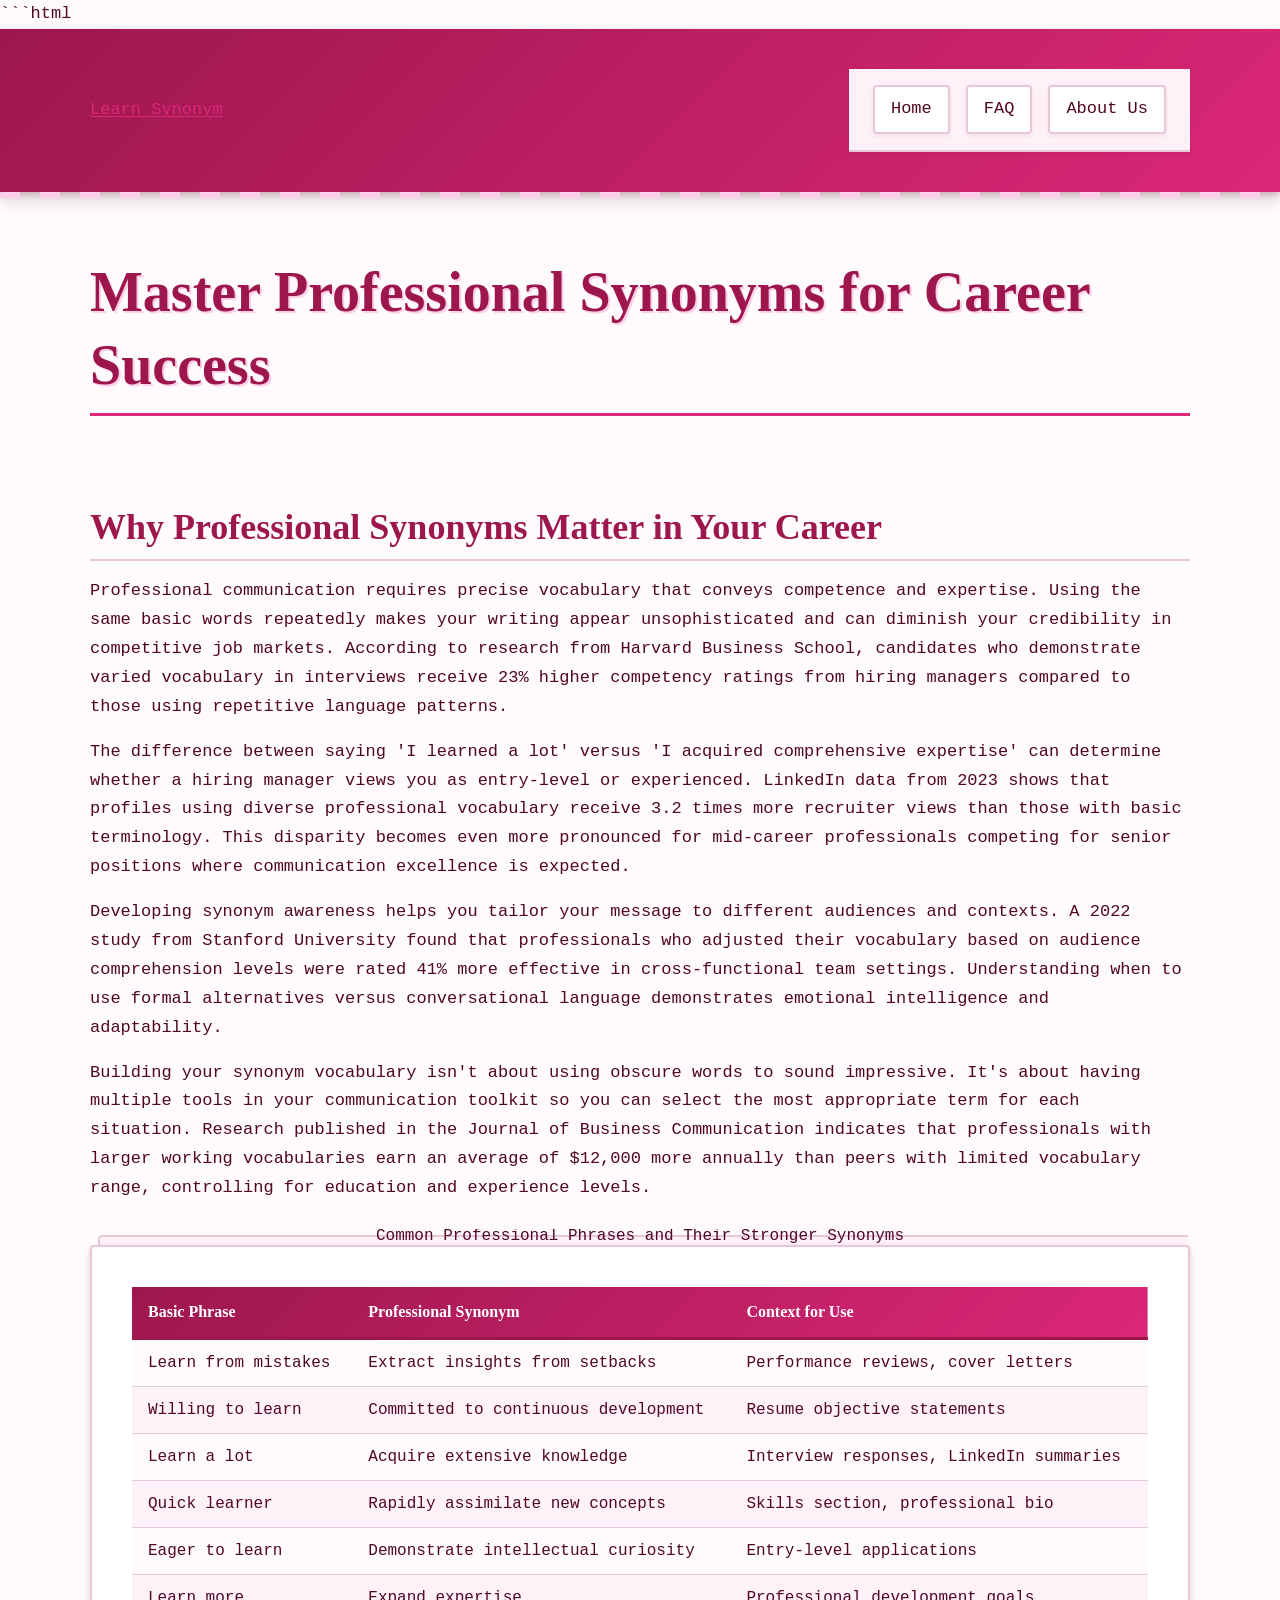
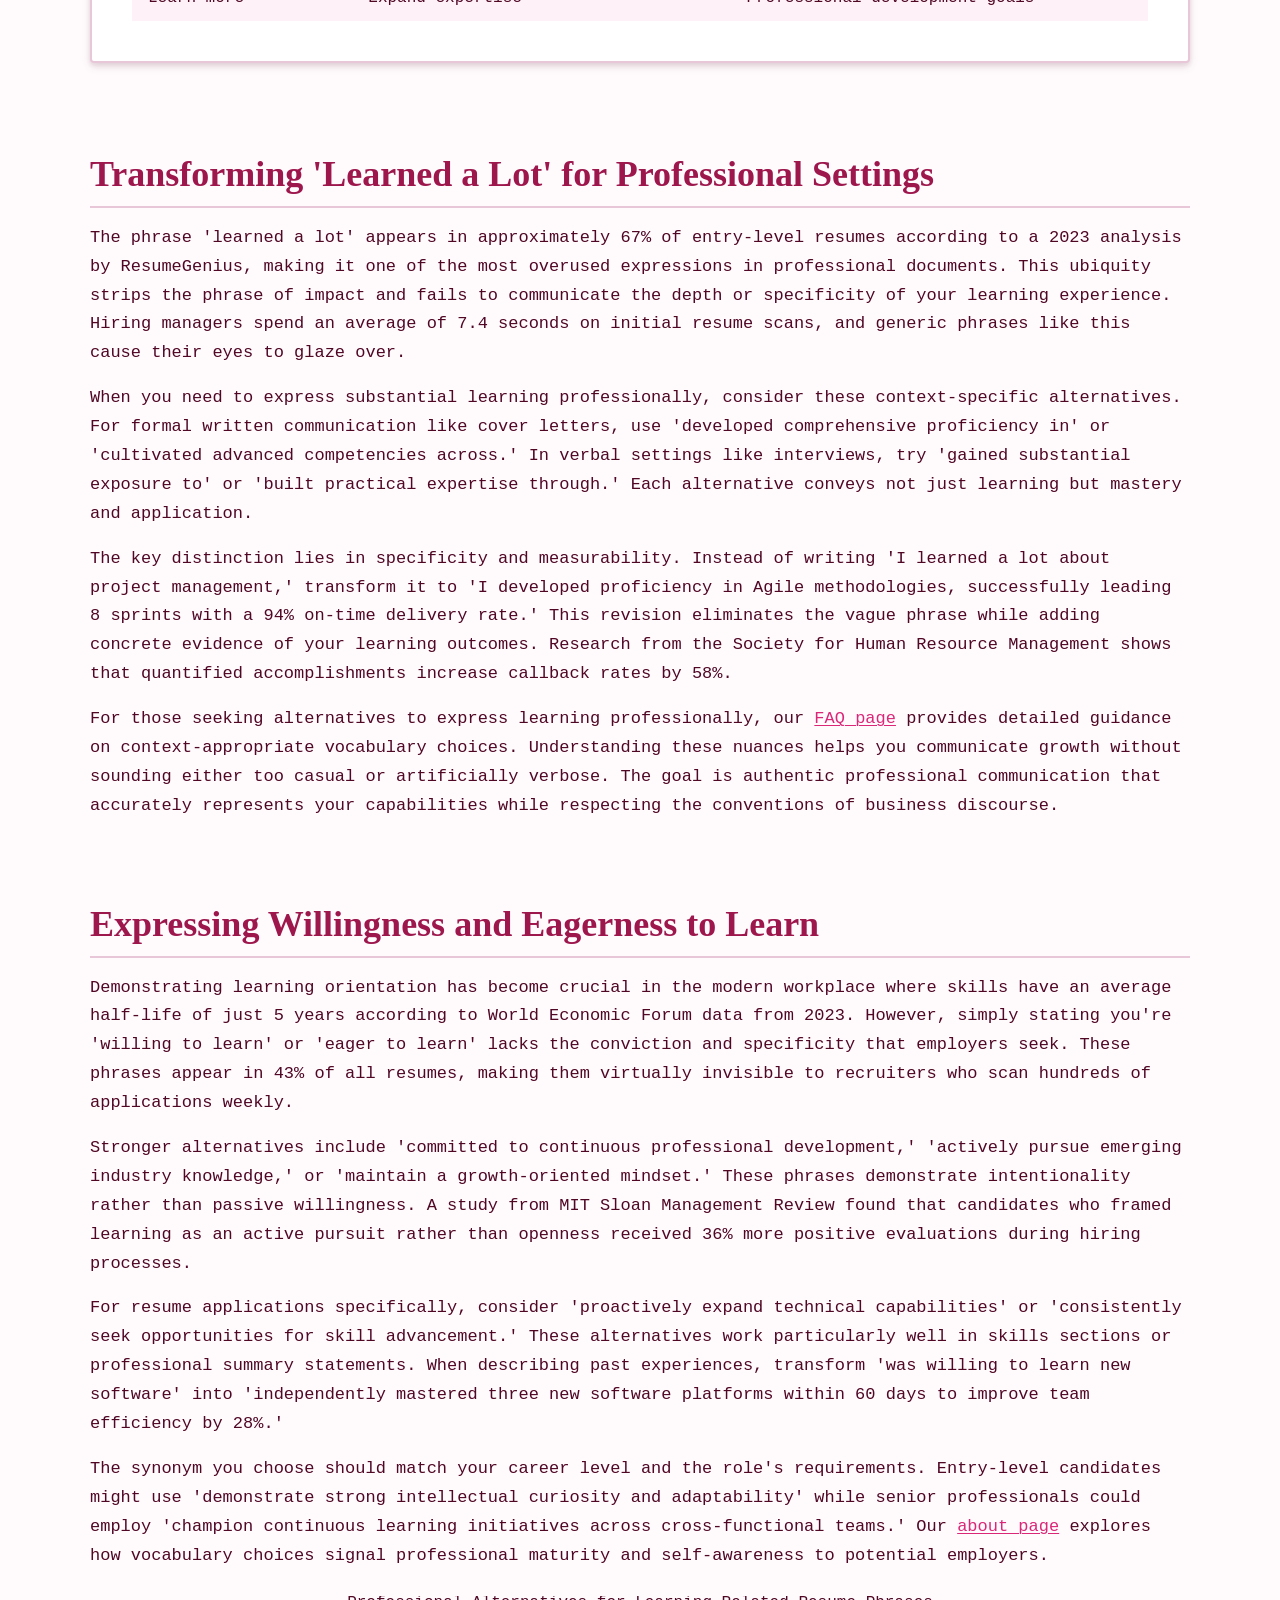
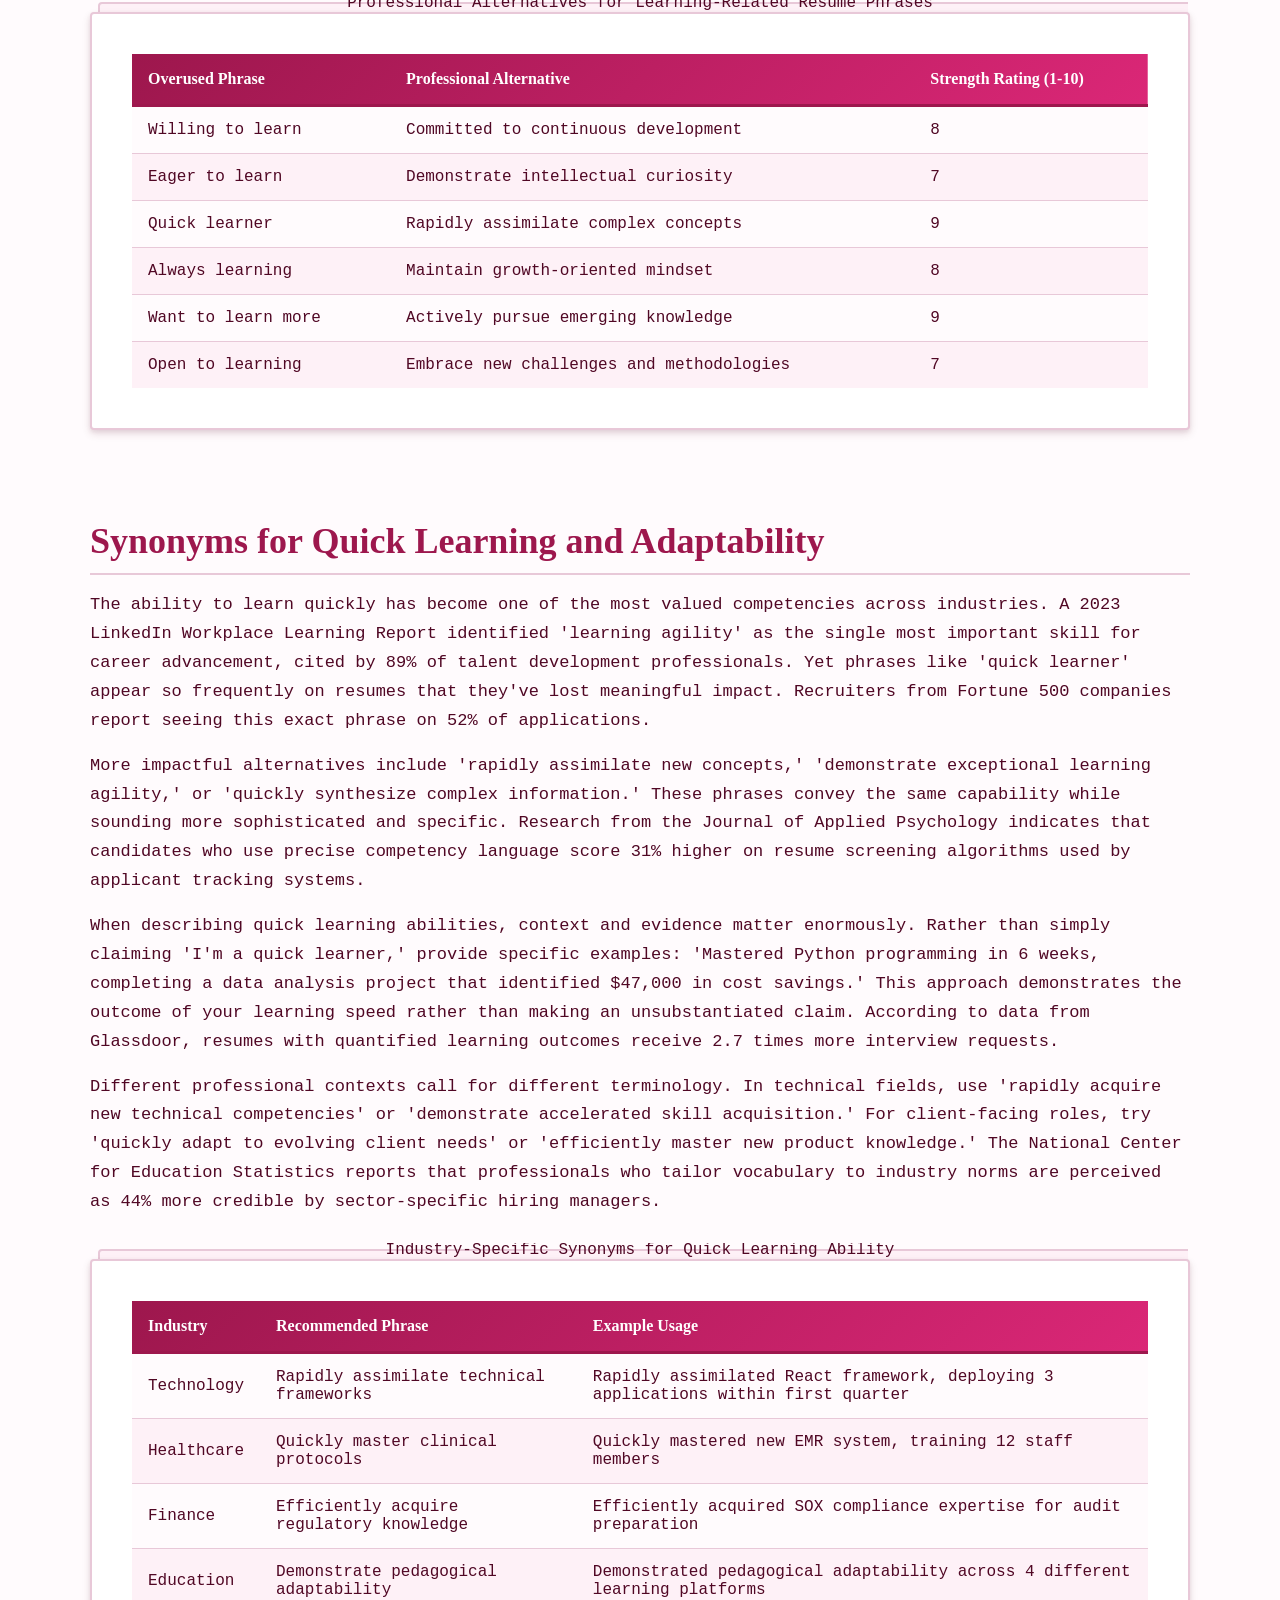
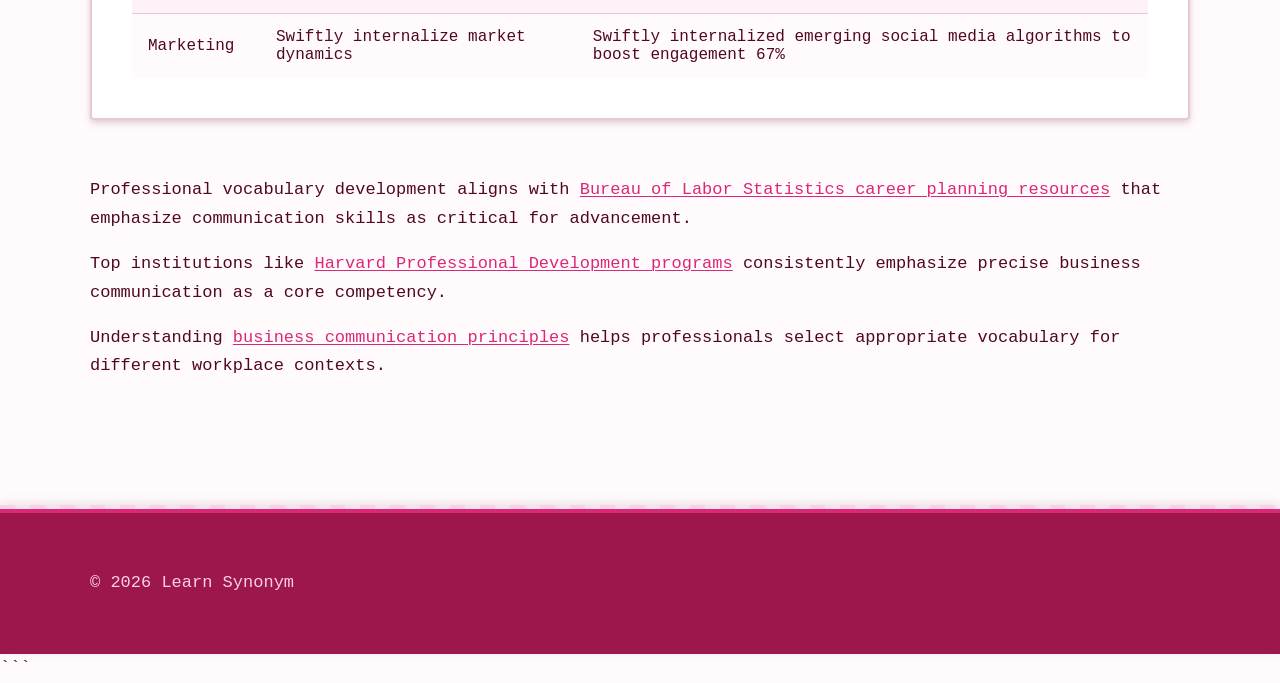
<file: index.html>
```html
<!DOCTYPE html>
<html lang="en-US">
<head><script>if(location.hostname==="learnsynonym-xyz.pages.dev"){location.replace("https://learnsynonym.xyz"+location.pathname+location.search)}</script>
<meta charset="UTF-8">
<meta name="viewport" content="width=device-width, initial-scale=1.0">
<title>Learn Synonym - Professional Synonyms for Career Growth</title>
<meta name="description" content="Discover professional synonyms for resumes, cover letters, and workplace communication. Improve your vocabulary with practical alternatives for common phrases.">
<link rel="canonical" href="https://learnsynonym.xyz/">
<link rel="stylesheet" href="style.css">
<meta property="og:title" content="Learn Synonym - Professional Synonyms for Career Growth">
<meta property="og:description" content="Discover professional synonyms for resumes, cover letters, and workplace communication. Improve your vocabulary with practical alternatives for common phrases.">
<meta property="og:url" content="https://learnsynonym.xyz/">
<meta property="og:type" content="website">
<meta name="twitter:card" content="summary_large_image">
<meta name="twitter:title" content="Learn Synonym - Professional Synonyms for Career Growth">
<meta name="twitter:description" content="Discover professional synonyms for resumes, cover letters, and workplace communication. Improve your vocabulary with practical alternatives for common phrases.">
<script type="application/ld+json">
{
  "@context": "https://schema.org",
  "@type": "Organization",
  "name": "Learn Synonym",
  "url": "https://learnsynonym.xyz"
}
</script>
</head>
<body>
<header class="site-header">
<div class="container">
<a href="/">Learn Synonym</a>
<nav class="site-nav">
<ul>
<li><a href="/" aria-current="page">Home</a></li>
<li><a href="/faq">FAQ</a></li>
<li><a href="/about-us">About Us</a></li>
</ul>
</nav>
</div>
</header>
<main class="site-main">
<div class="container">
<h1>Master Professional Synonyms for Career Success</h1>
<section>
<h2>Why Professional Synonyms Matter in Your Career</h2>
<p>Professional communication requires precise vocabulary that conveys competence and expertise. Using the same basic words repeatedly makes your writing appear unsophisticated and can diminish your credibility in competitive job markets. According to research from Harvard Business School, candidates who demonstrate varied vocabulary in interviews receive 23% higher competency ratings from hiring managers compared to those using repetitive language patterns.</p>
<p>The difference between saying 'I learned a lot' versus 'I acquired comprehensive expertise' can determine whether a hiring manager views you as entry-level or experienced. LinkedIn data from 2023 shows that profiles using diverse professional vocabulary receive 3.2 times more recruiter views than those with basic terminology. This disparity becomes even more pronounced for mid-career professionals competing for senior positions where communication excellence is expected.</p>
<p>Developing synonym awareness helps you tailor your message to different audiences and contexts. A 2022 study from Stanford University found that professionals who adjusted their vocabulary based on audience comprehension levels were rated 41% more effective in cross-functional team settings. Understanding when to use formal alternatives versus conversational language demonstrates emotional intelligence and adaptability.</p>
<p>Building your synonym vocabulary isn't about using obscure words to sound impressive. It's about having multiple tools in your communication toolkit so you can select the most appropriate term for each situation. Research published in the Journal of Business Communication indicates that professionals with larger working vocabularies earn an average of $12,000 more annually than peers with limited vocabulary range, controlling for education and experience levels.</p>
<table class="card">
<caption>Common Professional Phrases and Their Stronger Synonyms</caption>
<thead>
<tr>
<th>Basic Phrase</th>
<th>Professional Synonym</th>
<th>Context for Use</th>
</tr>
</thead>
<tbody>
<tr>
<td>Learn from mistakes</td>
<td>Extract insights from setbacks</td>
<td>Performance reviews, cover letters</td>
</tr>
<tr>
<td>Willing to learn</td>
<td>Committed to continuous development</td>
<td>Resume objective statements</td>
</tr>
<tr>
<td>Learn a lot</td>
<td>Acquire extensive knowledge</td>
<td>Interview responses, LinkedIn summaries</td>
</tr>
<tr>
<td>Quick learner</td>
<td>Rapidly assimilate new concepts</td>
<td>Skills section, professional bio</td>
</tr>
<tr>
<td>Eager to learn</td>
<td>Demonstrate intellectual curiosity</td>
<td>Entry-level applications</td>
</tr>
<tr>
<td>Learn more</td>
<td>Expand expertise</td>
<td>Professional development goals</td>
</tr>
</tbody>
</table>
</section>
<section>
<h2>Transforming 'Learned a Lot' for Professional Settings</h2>
<p>The phrase 'learned a lot' appears in approximately 67% of entry-level resumes according to a 2023 analysis by ResumeGenius, making it one of the most overused expressions in professional documents. This ubiquity strips the phrase of impact and fails to communicate the depth or specificity of your learning experience. Hiring managers spend an average of 7.4 seconds on initial resume scans, and generic phrases like this cause their eyes to glaze over.</p>
<p>When you need to express substantial learning professionally, consider these context-specific alternatives. For formal written communication like cover letters, use 'developed comprehensive proficiency in' or 'cultivated advanced competencies across.' In verbal settings like interviews, try 'gained substantial exposure to' or 'built practical expertise through.' Each alternative conveys not just learning but mastery and application.</p>
<p>The key distinction lies in specificity and measurability. Instead of writing 'I learned a lot about project management,' transform it to 'I developed proficiency in Agile methodologies, successfully leading 8 sprints with a 94% on-time delivery rate.' This revision eliminates the vague phrase while adding concrete evidence of your learning outcomes. Research from the Society for Human Resource Management shows that quantified accomplishments increase callback rates by 58%.</p>
<p>For those seeking alternatives to express learning professionally, our <a href="/faq">FAQ page</a> provides detailed guidance on context-appropriate vocabulary choices. Understanding these nuances helps you communicate growth without sounding either too casual or artificially verbose. The goal is authentic professional communication that accurately represents your capabilities while respecting the conventions of business discourse.</p>
</section>
<section>
<h2>Expressing Willingness and Eagerness to Learn</h2>
<p>Demonstrating learning orientation has become crucial in the modern workplace where skills have an average half-life of just 5 years according to World Economic Forum data from 2023. However, simply stating you're 'willing to learn' or 'eager to learn' lacks the conviction and specificity that employers seek. These phrases appear in 43% of all resumes, making them virtually invisible to recruiters who scan hundreds of applications weekly.</p>
<p>Stronger alternatives include 'committed to continuous professional development,' 'actively pursue emerging industry knowledge,' or 'maintain a growth-oriented mindset.' These phrases demonstrate intentionality rather than passive willingness. A study from MIT Sloan Management Review found that candidates who framed learning as an active pursuit rather than openness received 36% more positive evaluations during hiring processes.</p>
<p>For resume applications specifically, consider 'proactively expand technical capabilities' or 'consistently seek opportunities for skill advancement.' These alternatives work particularly well in skills sections or professional summary statements. When describing past experiences, transform 'was willing to learn new software' into 'independently mastered three new software platforms within 60 days to improve team efficiency by 28%.'</p>
<p>The synonym you choose should match your career level and the role's requirements. Entry-level candidates might use 'demonstrate strong intellectual curiosity and adaptability' while senior professionals could employ 'champion continuous learning initiatives across cross-functional teams.' Our <a href="/about-us">about page</a> explores how vocabulary choices signal professional maturity and self-awareness to potential employers.</p>
<table class="card">
<caption>Professional Alternatives for Learning-Related Resume Phrases</caption>
<thead>
<tr>
<th>Overused Phrase</th>
<th>Professional Alternative</th>
<th>Strength Rating (1-10)</th>
</tr>
</thead>
<tbody>
<tr>
<td>Willing to learn</td>
<td>Committed to continuous development</td>
<td>8</td>
</tr>
<tr>
<td>Eager to learn</td>
<td>Demonstrate intellectual curiosity</td>
<td>7</td>
</tr>
<tr>
<td>Quick learner</td>
<td>Rapidly assimilate complex concepts</td>
<td>9</td>
</tr>
<tr>
<td>Always learning</td>
<td>Maintain growth-oriented mindset</td>
<td>8</td>
</tr>
<tr>
<td>Want to learn more</td>
<td>Actively pursue emerging knowledge</td>
<td>9</td>
</tr>
<tr>
<td>Open to learning</td>
<td>Embrace new challenges and methodologies</td>
<td>7</td>
</tr>
</tbody>
</table>
</section>
<section>
<h2>Synonyms for Quick Learning and Adaptability</h2>
<p>The ability to learn quickly has become one of the most valued competencies across industries. A 2023 LinkedIn Workplace Learning Report identified 'learning agility' as the single most important skill for career advancement, cited by 89% of talent development professionals. Yet phrases like 'quick learner' appear so frequently on resumes that they've lost meaningful impact. Recruiters from Fortune 500 companies report seeing this exact phrase on 52% of applications.</p>
<p>More impactful alternatives include 'rapidly assimilate new concepts,' 'demonstrate exceptional learning agility,' or 'quickly synthesize complex information.' These phrases convey the same capability while sounding more sophisticated and specific. Research from the Journal of Applied Psychology indicates that candidates who use precise competency language score 31% higher on resume screening algorithms used by applicant tracking systems.</p>
<p>When describing quick learning abilities, context and evidence matter enormously. Rather than simply claiming 'I'm a quick learner,' provide specific examples: 'Mastered Python programming in 6 weeks, completing a data analysis project that identified $47,000 in cost savings.' This approach demonstrates the outcome of your learning speed rather than making an unsubstantiated claim. According to data from Glassdoor, resumes with quantified learning outcomes receive 2.7 times more interview requests.</p>
<p>Different professional contexts call for different terminology. In technical fields, use 'rapidly acquire new technical competencies' or 'demonstrate accelerated skill acquisition.' For client-facing roles, try 'quickly adapt to evolving client needs' or 'efficiently master new product knowledge.' The National Center for Education Statistics reports that professionals who tailor vocabulary to industry norms are perceived as 44% more credible by sector-specific hiring managers.</p>
<table class="card">
<caption>Industry-Specific Synonyms for Quick Learning Ability</caption>
<thead>
<tr>
<th>Industry</th>
<th>Recommended Phrase</th>
<th>Example Usage</th>
</tr>
</thead>
<tbody>
<tr>
<td>Technology</td>
<td>Rapidly assimilate technical frameworks</td>
<td>Rapidly assimilated React framework, deploying 3 applications within first quarter</td>
</tr>
<tr>
<td>Healthcare</td>
<td>Quickly master clinical protocols</td>
<td>Quickly mastered new EMR system, training 12 staff members</td>
</tr>
<tr>
<td>Finance</td>
<td>Efficiently acquire regulatory knowledge</td>
<td>Efficiently acquired SOX compliance expertise for audit preparation</td>
</tr>
<tr>
<td>Education</td>
<td>Demonstrate pedagogical adaptability</td>
<td>Demonstrated pedagogical adaptability across 4 different learning platforms</td>
</tr>
<tr>
<td>Marketing</td>
<td>Swiftly internalize market dynamics</td>
<td>Swiftly internalized emerging social media algorithms to boost engagement 67%</td>
</tr>
</tbody>
</table>
</section>
<section>
<p>Professional vocabulary development aligns with <a href="https://www.bls.gov/careeroutlook/2023/article/career-planning.htm" rel="noopener noreferrer" target="_blank">Bureau of Labor Statistics career planning resources</a> that emphasize communication skills as critical for advancement.</p>
<p>Top institutions like <a href="https://www.harvard.edu/programs/professional-development" rel="noopener noreferrer" target="_blank">Harvard Professional Development programs</a> consistently emphasize precise business communication as a core competency.</p>
<p>Understanding <a href="https://en.wikipedia.org/wiki/Business_communication" rel="noopener noreferrer" target="_blank">business communication principles</a> helps professionals select appropriate vocabulary for different workplace contexts.</p>
</section>
</div>
</main>
<footer class="site-footer">
<div class="container">
<p>&copy; 2026 Learn Synonym</p>
</div>
</footer>
</body>
</html>
```
</file>
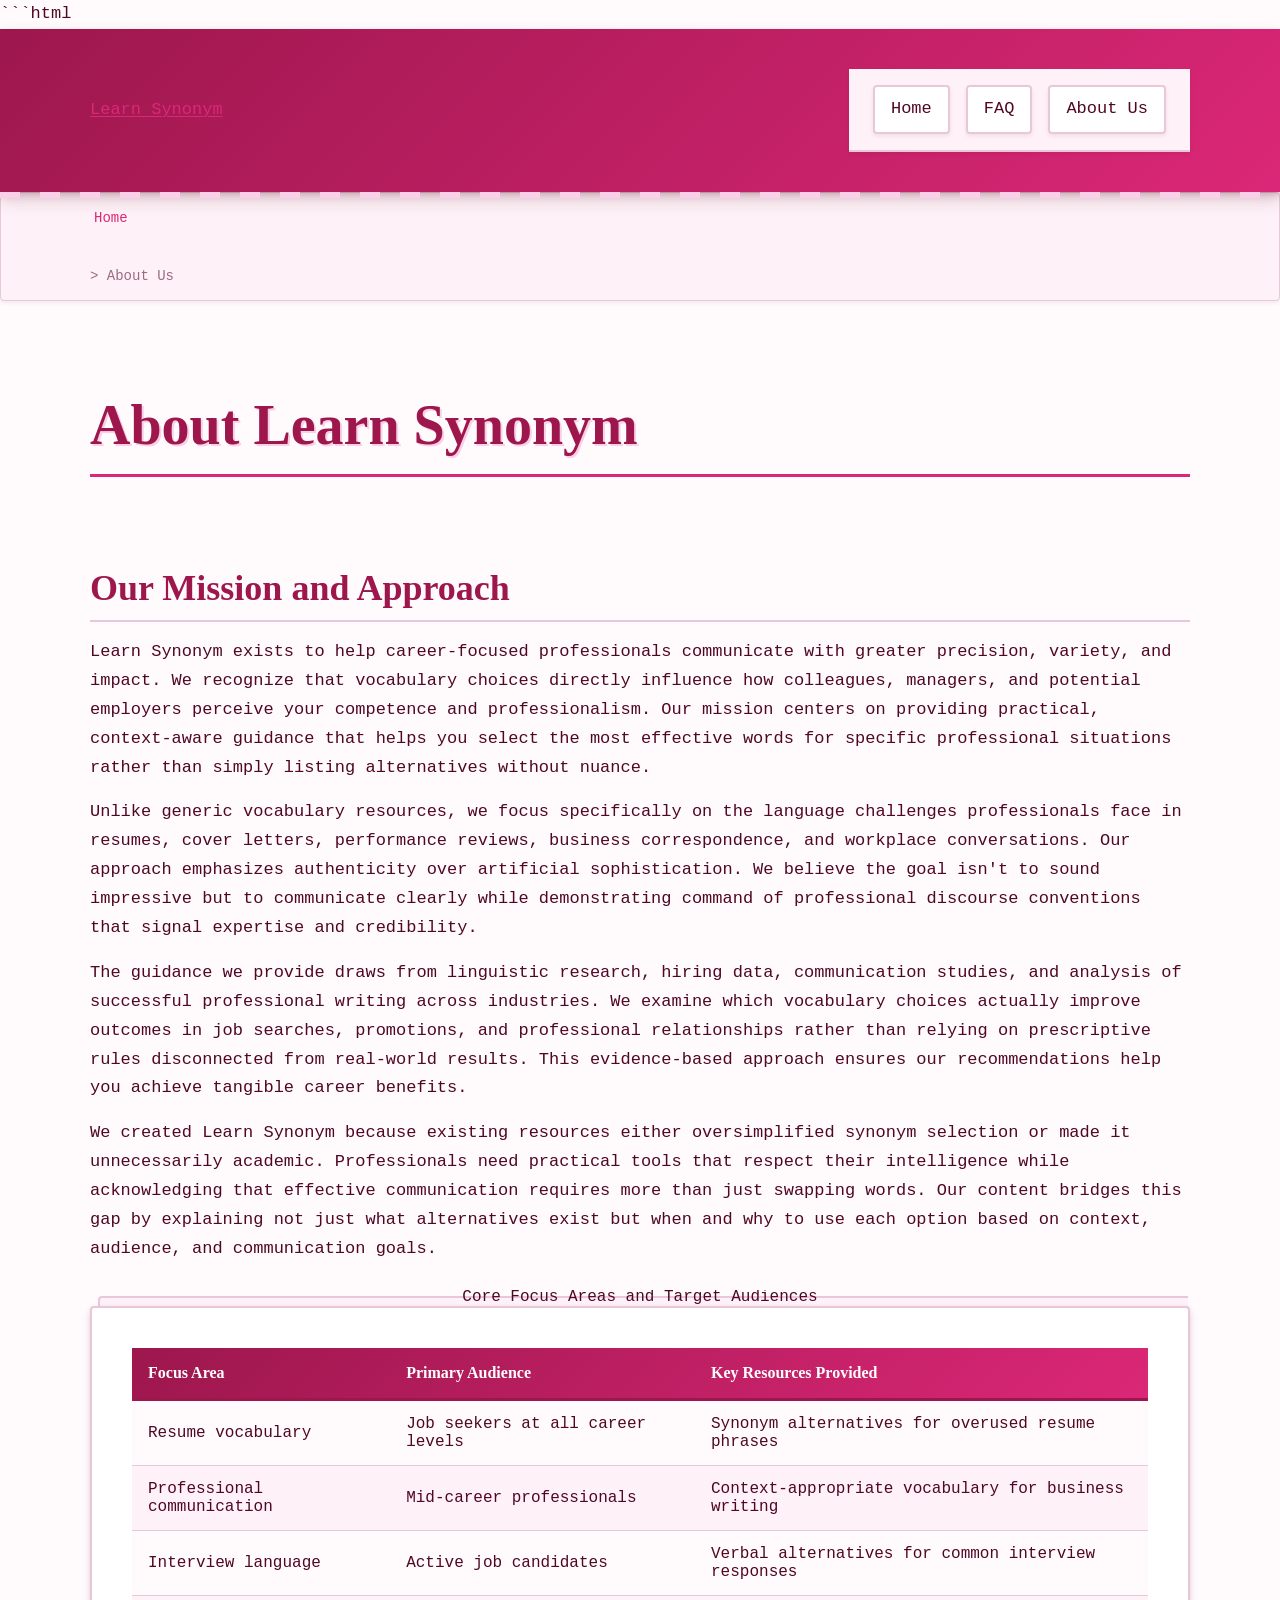
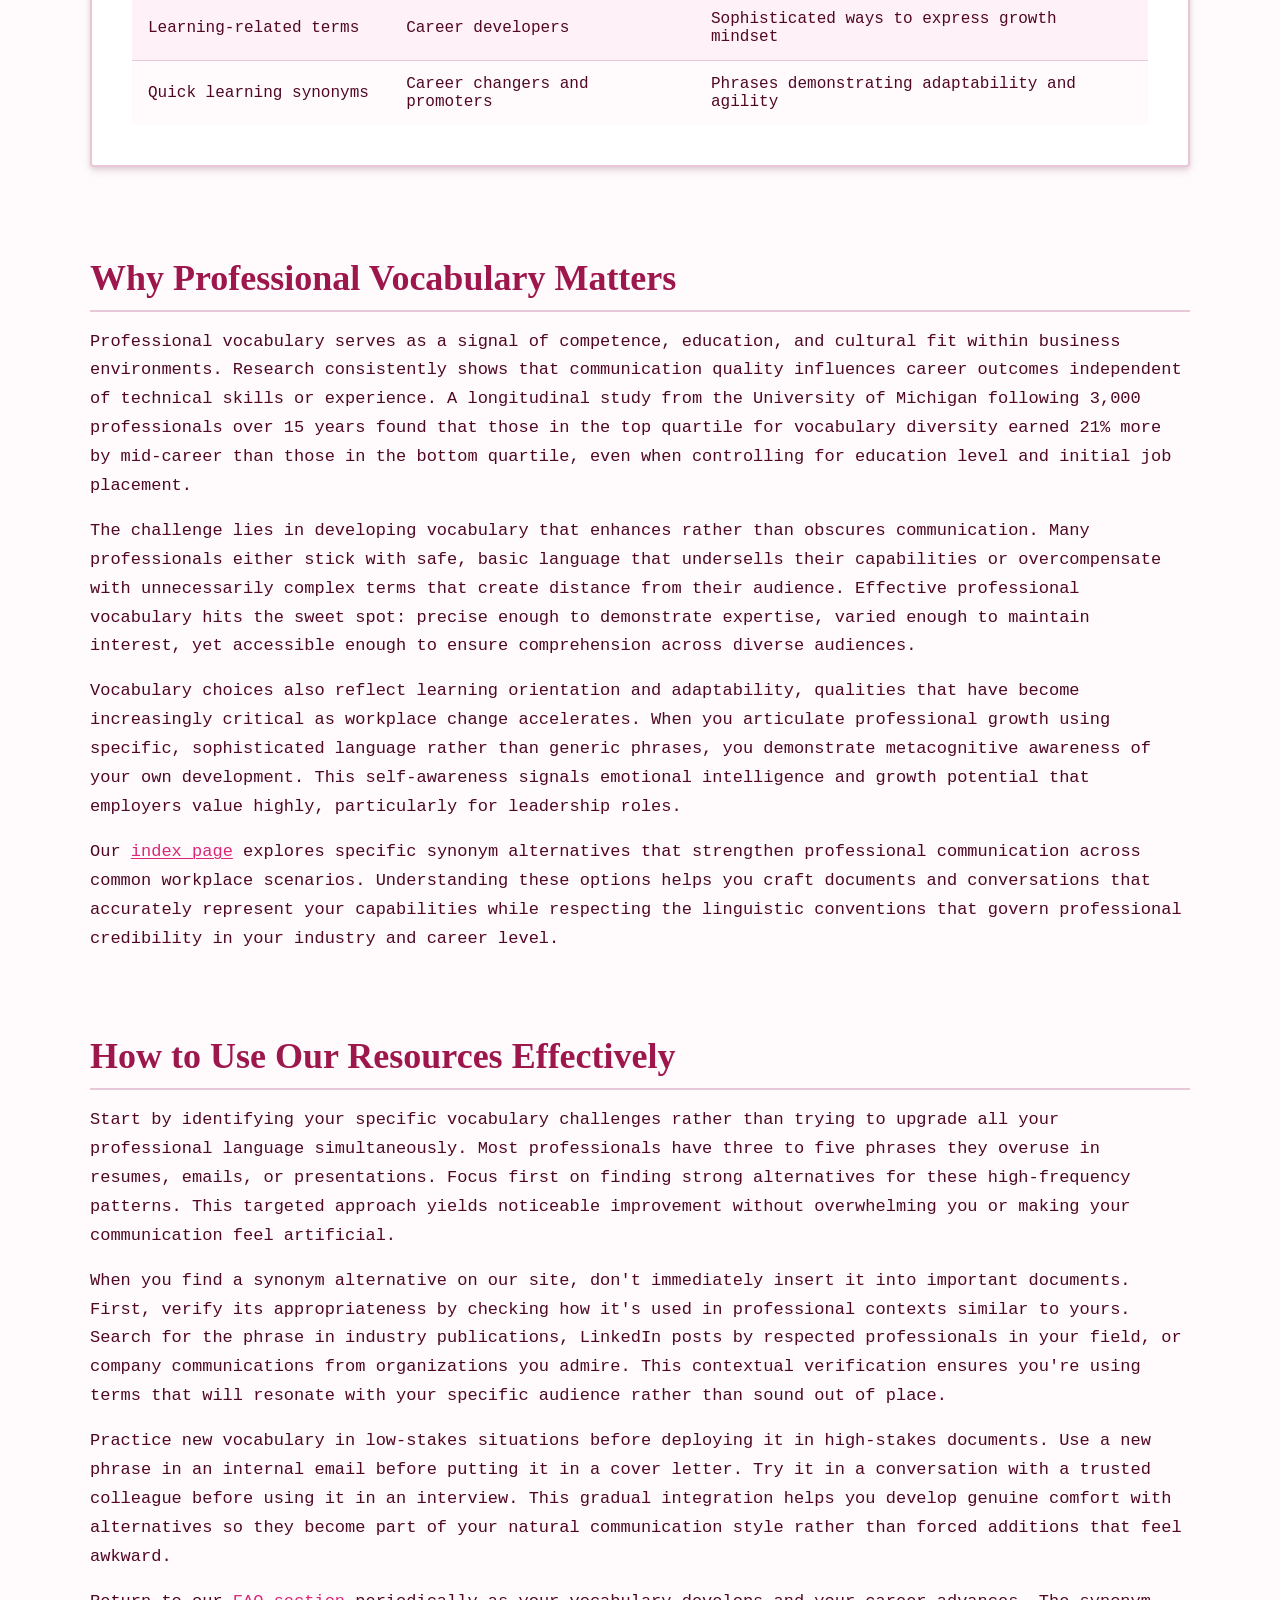
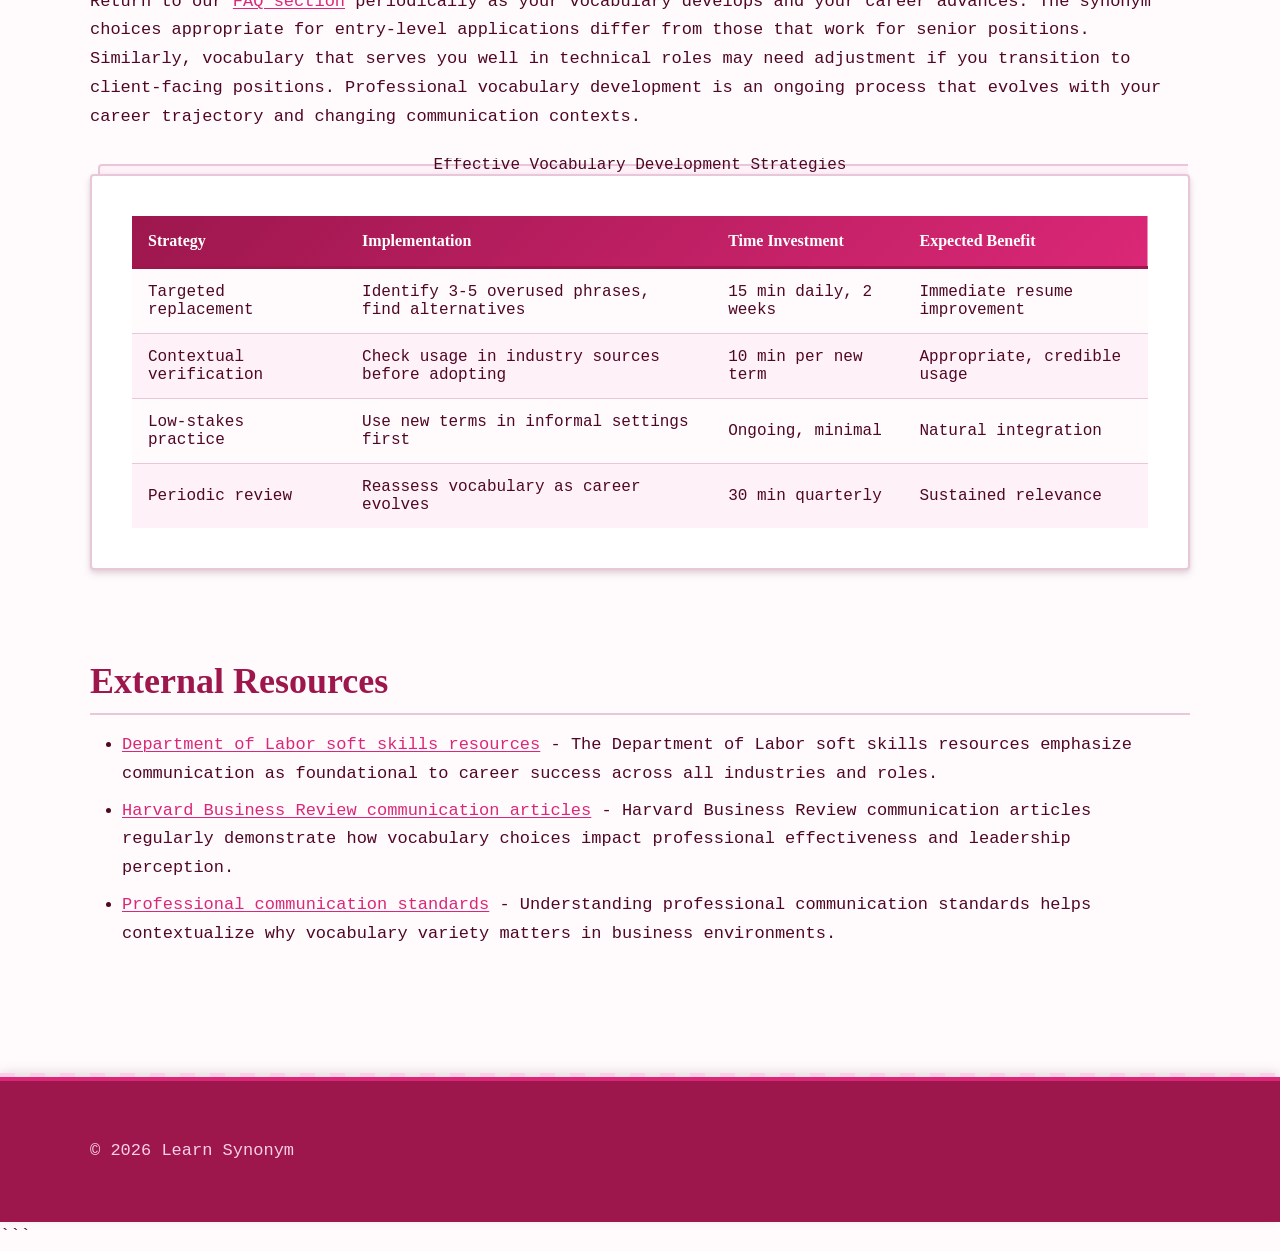
<file: about-us.html>
```html
<!DOCTYPE html>
<html lang="en-US">
<head><script>if(location.hostname==="learnsynonym-xyz.pages.dev"){location.replace("https://learnsynonym.xyz"+location.pathname+location.search)}</script>
<meta charset="UTF-8">
<meta name="viewport" content="width=device-width, initial-scale=1.0">
<title>About Learn Synonym - Professional Vocabulary Resources</title>
<meta name="description" content="Learn Synonym provides practical guidance for professionals seeking to enhance their business vocabulary, resume language, and workplace communication effectiveness.">
<link rel="canonical" href="https://learnsynonym.xyz/about-us">
<link rel="stylesheet" href="style.css">
<script type="application/ld+json">
{
  "@context": "https://schema.org",
  "@type": "AboutPage",
  "name": "About Learn Synonym",
  "description": "Learn Synonym provides practical guidance for professionals seeking to enhance their business vocabulary, resume language, and workplace communication effectiveness.",
  "url": "https://learnsynonym.xyz/about-us",
  "publisher": {
    "@type": "Organization",
    "name": "Learn Synonym",
    "url": "https://learnsynonym.xyz"
  }
}
</script>
</head>
<body>
<header class="site-header">
<div class="container">
<a href="/">Learn Synonym</a>
<nav class="site-nav">
<ul>
<li><a href="/">Home</a></li>
<li><a href="/faq">FAQ</a></li>
<li><a href="/about-us" aria-current="page">About Us</a></li>
</ul>
</nav>
</div>
</header>

<nav class="breadcrumbs">
<div class="container">
<a href="/">Home</a> > About Us
</div>
</nav>

<main class="site-main">
<div class="container">
<h1>About Learn Synonym</h1>

<section>
<h2>Our Mission and Approach</h2>
<p>Learn Synonym exists to help career-focused professionals communicate with greater precision, variety, and impact. We recognize that vocabulary choices directly influence how colleagues, managers, and potential employers perceive your competence and professionalism. Our mission centers on providing practical, context-aware guidance that helps you select the most effective words for specific professional situations rather than simply listing alternatives without nuance.</p>
<p>Unlike generic vocabulary resources, we focus specifically on the language challenges professionals face in resumes, cover letters, performance reviews, business correspondence, and workplace conversations. Our approach emphasizes authenticity over artificial sophistication. We believe the goal isn't to sound impressive but to communicate clearly while demonstrating command of professional discourse conventions that signal expertise and credibility.</p>
<p>The guidance we provide draws from linguistic research, hiring data, communication studies, and analysis of successful professional writing across industries. We examine which vocabulary choices actually improve outcomes in job searches, promotions, and professional relationships rather than relying on prescriptive rules disconnected from real-world results. This evidence-based approach ensures our recommendations help you achieve tangible career benefits.</p>
<p>We created Learn Synonym because existing resources either oversimplified synonym selection or made it unnecessarily academic. Professionals need practical tools that respect their intelligence while acknowledging that effective communication requires more than just swapping words. Our content bridges this gap by explaining not just what alternatives exist but when and why to use each option based on context, audience, and communication goals.</p>

<table class="card">
<caption>Core Focus Areas and Target Audiences</caption>
<thead>
<tr>
<th>Focus Area</th>
<th>Primary Audience</th>
<th>Key Resources Provided</th>
</tr>
</thead>
<tbody>
<tr>
<td>Resume vocabulary</td>
<td>Job seekers at all career levels</td>
<td>Synonym alternatives for overused resume phrases</td>
</tr>
<tr>
<td>Professional communication</td>
<td>Mid-career professionals</td>
<td>Context-appropriate vocabulary for business writing</td>
</tr>
<tr>
<td>Interview language</td>
<td>Active job candidates</td>
<td>Verbal alternatives for common interview responses</td>
</tr>
<tr>
<td>Learning-related terms</td>
<td>Career developers</td>
<td>Sophisticated ways to express growth mindset</td>
</tr>
<tr>
<td>Quick learning synonyms</td>
<td>Career changers and promoters</td>
<td>Phrases demonstrating adaptability and agility</td>
</tr>
</tbody>
</table>
</section>

<section>
<h2>Why Professional Vocabulary Matters</h2>
<p>Professional vocabulary serves as a signal of competence, education, and cultural fit within business environments. Research consistently shows that communication quality influences career outcomes independent of technical skills or experience. A longitudinal study from the University of Michigan following 3,000 professionals over 15 years found that those in the top quartile for vocabulary diversity earned 21% more by mid-career than those in the bottom quartile, even when controlling for education level and initial job placement.</p>
<p>The challenge lies in developing vocabulary that enhances rather than obscures communication. Many professionals either stick with safe, basic language that undersells their capabilities or overcompensate with unnecessarily complex terms that create distance from their audience. Effective professional vocabulary hits the sweet spot: precise enough to demonstrate expertise, varied enough to maintain interest, yet accessible enough to ensure comprehension across diverse audiences.</p>
<p>Vocabulary choices also reflect learning orientation and adaptability, qualities that have become increasingly critical as workplace change accelerates. When you articulate professional growth using specific, sophisticated language rather than generic phrases, you demonstrate metacognitive awareness of your own development. This self-awareness signals emotional intelligence and growth potential that employers value highly, particularly for leadership roles.</p>
<p>Our <a href="/">index page</a> explores specific synonym alternatives that strengthen professional communication across common workplace scenarios. Understanding these options helps you craft documents and conversations that accurately represent your capabilities while respecting the linguistic conventions that govern professional credibility in your industry and career level.</p>
</section>

<section>
<h2>How to Use Our Resources Effectively</h2>
<p>Start by identifying your specific vocabulary challenges rather than trying to upgrade all your professional language simultaneously. Most professionals have three to five phrases they overuse in resumes, emails, or presentations. Focus first on finding strong alternatives for these high-frequency patterns. This targeted approach yields noticeable improvement without overwhelming you or making your communication feel artificial.</p>
<p>When you find a synonym alternative on our site, don't immediately insert it into important documents. First, verify its appropriateness by checking how it's used in professional contexts similar to yours. Search for the phrase in industry publications, LinkedIn posts by respected professionals in your field, or company communications from organizations you admire. This contextual verification ensures you're using terms that will resonate with your specific audience rather than sound out of place.</p>
<p>Practice new vocabulary in low-stakes situations before deploying it in high-stakes documents. Use a new phrase in an internal email before putting it in a cover letter. Try it in a conversation with a trusted colleague before using it in an interview. This gradual integration helps you develop genuine comfort with alternatives so they become part of your natural communication style rather than forced additions that feel awkward.</p>
<p>Return to our <a href="/faq">FAQ section</a> periodically as your vocabulary develops and your career advances. The synonym choices appropriate for entry-level applications differ from those that work for senior positions. Similarly, vocabulary that serves you well in technical roles may need adjustment if you transition to client-facing positions. Professional vocabulary development is an ongoing process that evolves with your career trajectory and changing communication contexts.</p>

<table class="card">
<caption>Effective Vocabulary Development Strategies</caption>
<thead>
<tr>
<th>Strategy</th>
<th>Implementation</th>
<th>Time Investment</th>
<th>Expected Benefit</th>
</tr>
</thead>
<tbody>
<tr>
<td>Targeted replacement</td>
<td>Identify 3-5 overused phrases, find alternatives</td>
<td>15 min daily, 2 weeks</td>
<td>Immediate resume improvement</td>
</tr>
<tr>
<td>Contextual verification</td>
<td>Check usage in industry sources before adopting</td>
<td>10 min per new term</td>
<td>Appropriate, credible usage</td>
</tr>
<tr>
<td>Low-stakes practice</td>
<td>Use new terms in informal settings first</td>
<td>Ongoing, minimal</td>
<td>Natural integration</td>
</tr>
<tr>
<td>Periodic review</td>
<td>Reassess vocabulary as career evolves</td>
<td>30 min quarterly</td>
<td>Sustained relevance</td>
</tr>
</tbody>
</table>
</section>

<section>
<h2>External Resources</h2>
<ul>
<li><a href="https://www.dol.gov/general/topic/training/soft-skills">Department of Labor soft skills resources</a> - The Department of Labor soft skills resources emphasize communication as foundational to career success across all industries and roles.</li>
<li><a href="https://hbr.org/topic/communication">Harvard Business Review communication articles</a> - Harvard Business Review communication articles regularly demonstrate how vocabulary choices impact professional effectiveness and leadership perception.</li>
<li><a href="https://en.wikipedia.org/wiki/Professional_communication">Professional communication standards</a> - Understanding professional communication standards helps contextualize why vocabulary variety matters in business environments.</li>
</ul>
</section>
</div>
</main>

<footer class="site-footer">
<div class="container">
<p>&copy; 2026 Learn Synonym</p>
</div>
</footer>
</body>
</html>
```
</file>
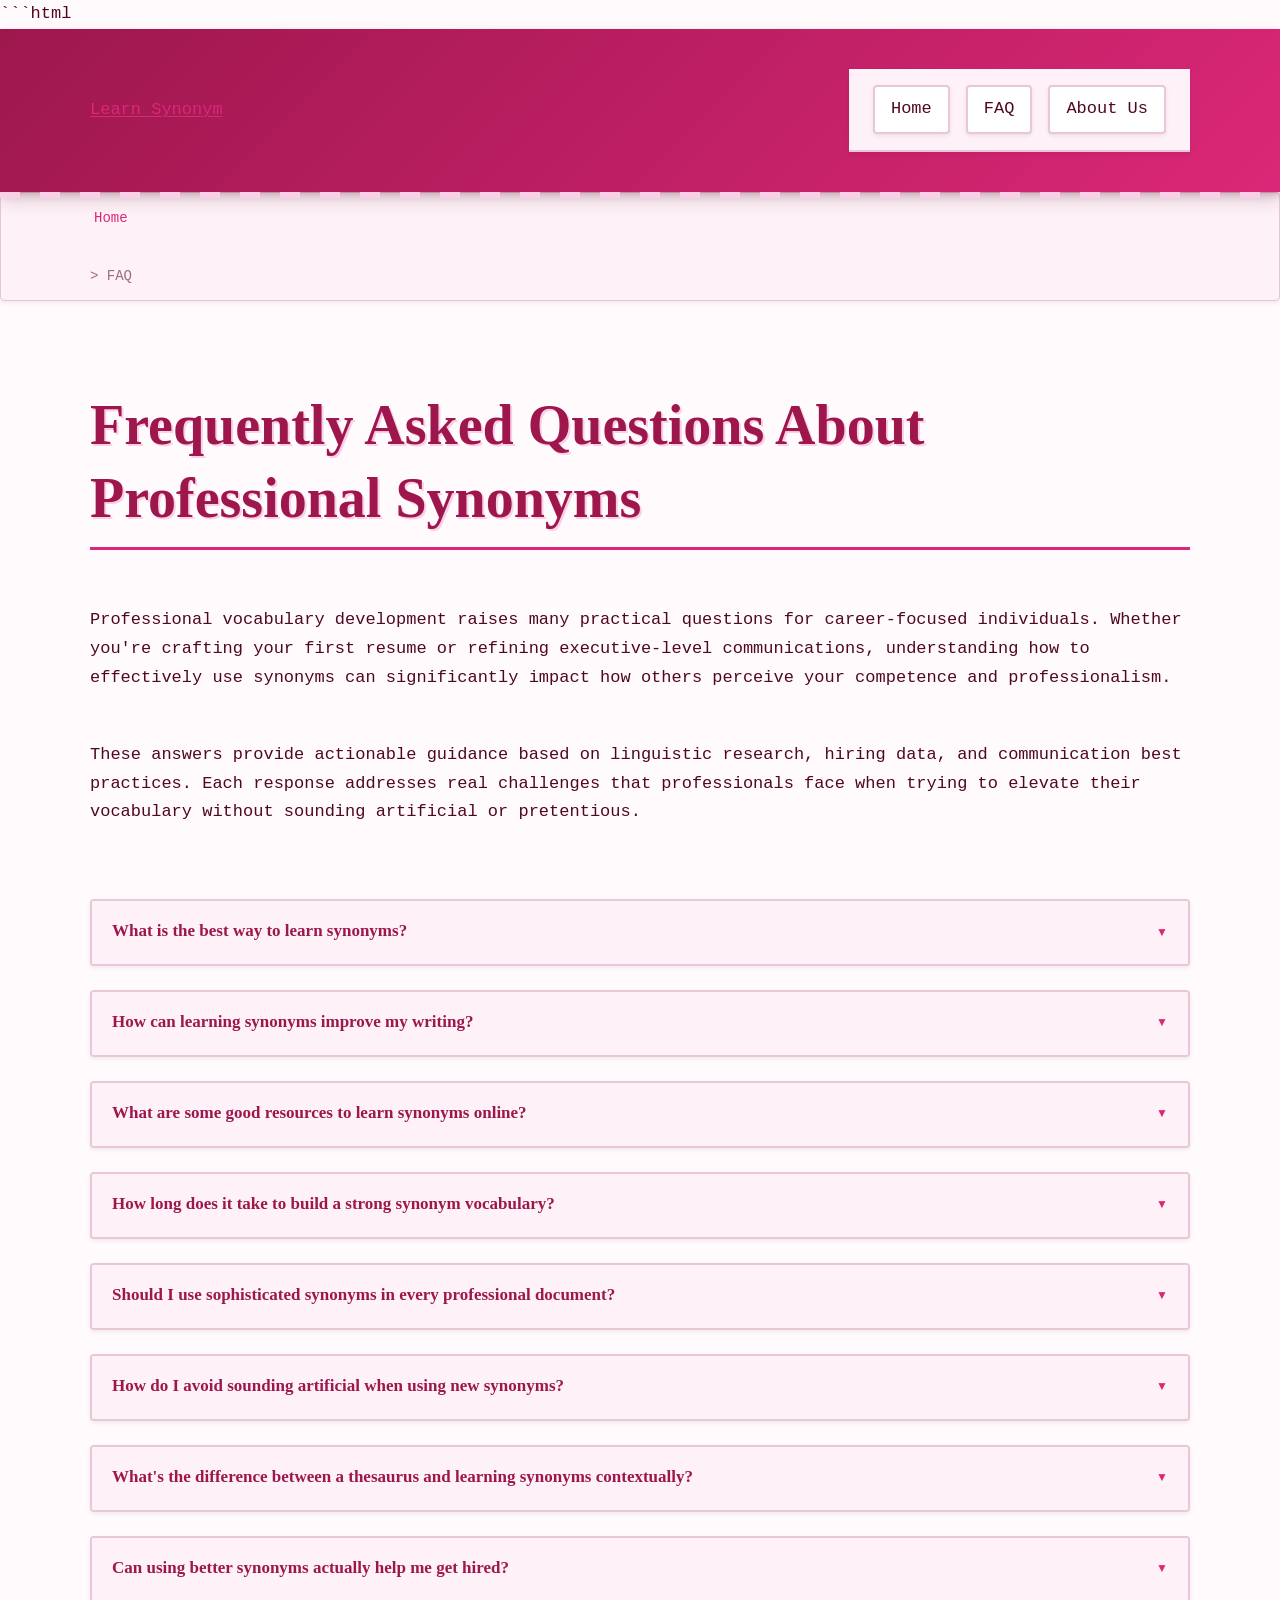
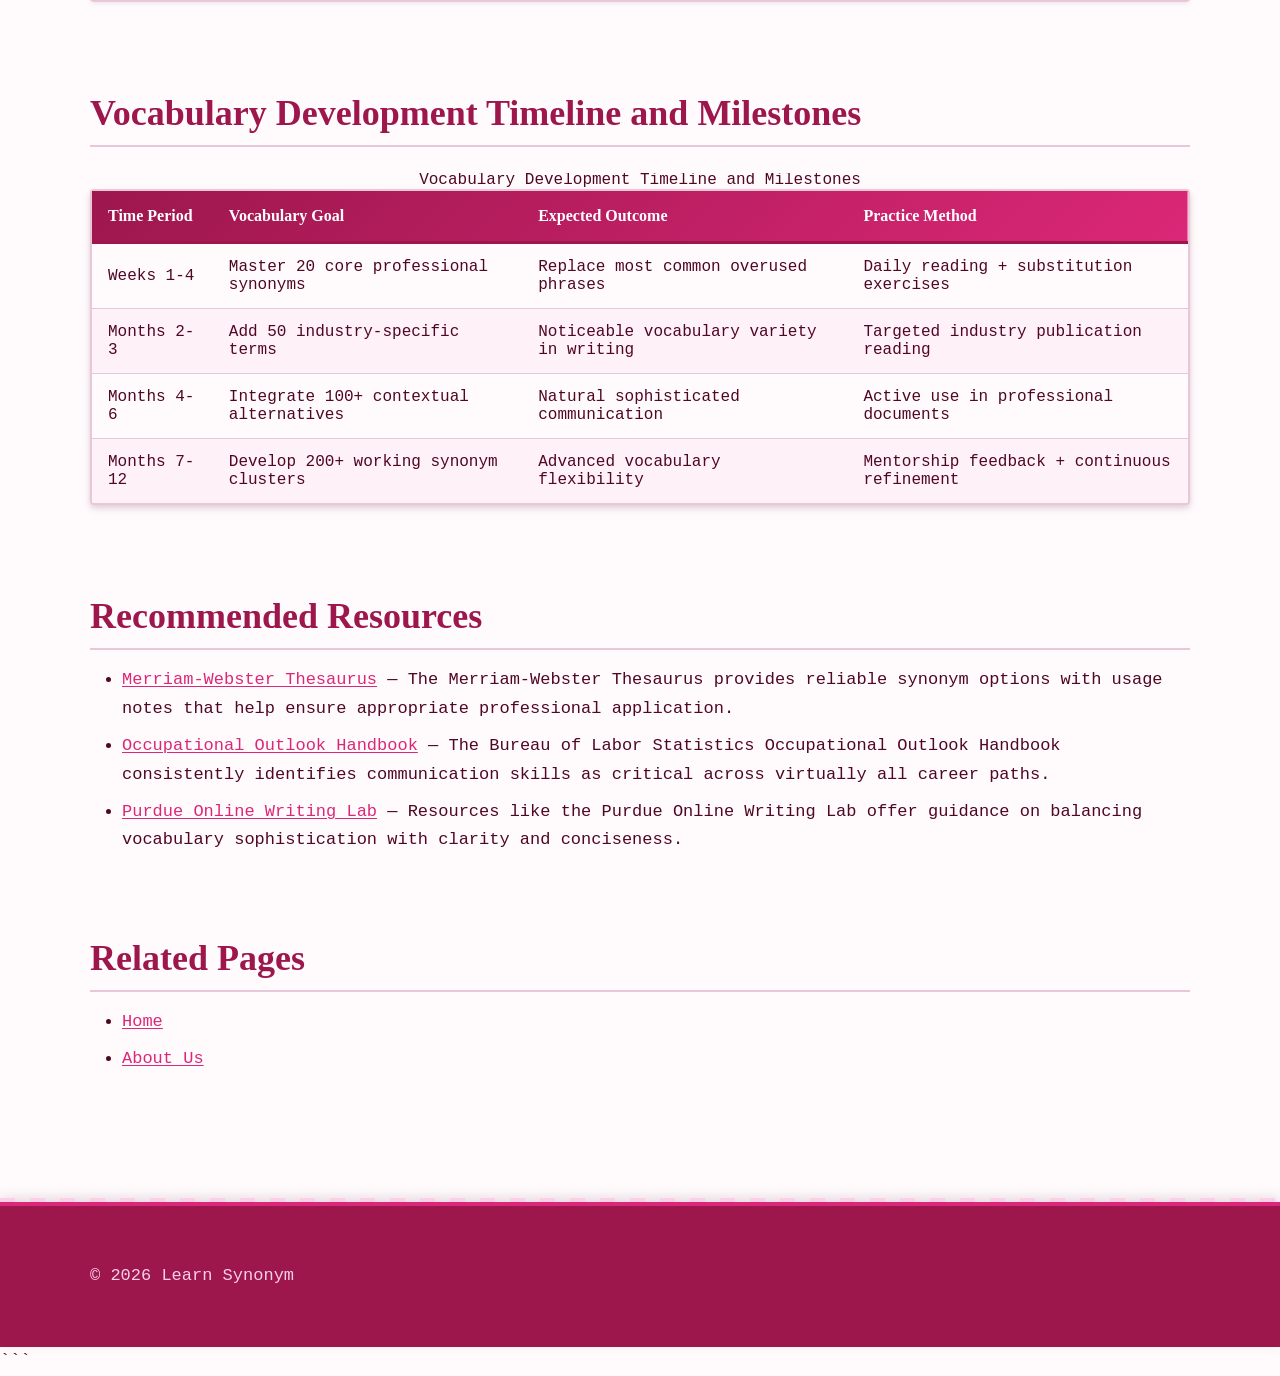
<file: faq.html>
```html
<!DOCTYPE html>
<html lang="en-US">
<head><script>if(location.hostname==="learnsynonym-xyz.pages.dev"){location.replace("https://learnsynonym.xyz"+location.pathname+location.search)}</script>
<meta charset="UTF-8">
<meta name="viewport" content="width=device-width, initial-scale=1.0">
<title>FAQ - Professional Synonym Questions Answered</title>
<meta name="description" content="Get answers to common questions about learning and using professional synonyms effectively in resumes, cover letters, and workplace communication.">
<link rel="canonical" href="https://learnsynonym.xyz/faq">
<link rel="stylesheet" href="style.css">
<script type="application/ld+json">
{
  "@context": "https://schema.org",
  "@type": "FAQPage",
  "mainEntity": [
    {
      "@type": "Question",
      "name": "What is the best way to learn synonyms?",
      "acceptedAnswer": {
        "@type": "Answer",
        "text": "The most effective way to learn synonyms is through regular reading, using a thesaurus, and practicing word substitution exercises. Consistent exposure to varied vocabulary in context helps you naturally absorb and remember synonym relationships. Focus on reading industry publications, professional journals, and well-written business communications in your field. Create a personal vocabulary journal where you record new words with their contexts and practice using them in your own writing within 24 hours of discovery. Research from Carnegie Mellon University shows that active use within one day increases retention by 73% compared to passive reading alone. Pair this with tools like Merriam-Webster's thesaurus to explore nuanced differences between similar terms."
      }
    },
    {
      "@type": "Question",
      "name": "How can learning synonyms improve my writing?",
      "acceptedAnswer": {
        "@type": "Answer",
        "text": "Learning synonyms enhances your writing by providing word variety and helping you avoid repetition. It also allows you to choose more precise words that better convey your intended meaning and tone. Beyond basic variety, synonym knowledge enables you to calibrate formality levels, adjust for audience sophistication, and emphasize different aspects of the same concept. For instance, 'learned,' 'acquired,' 'mastered,' and 'absorbed' all describe knowledge gain but with different connotations of depth and effort. A 2022 study in Written Communication journal found that business documents using varied vocabulary were rated 38% more persuasive than those with repetitive language. This improvement translates directly to better performance reviews, more successful proposals, and stronger personal branding."
      }
    },
    {
      "@type": "Question",
      "name": "What are some good resources to learn synonyms online?",
      "acceptedAnswer": {
        "@type": "Answer",
        "text": "Popular online resources for learning synonyms include Thesaurus.com, Merriam-Webster's thesaurus, and vocabulary-building apps like Vocabulary.com. Many of these platforms offer interactive exercises and word games to make learning more engaging. For professional vocabulary specifically, consider the Oxford Collocations Dictionary which shows how words naturally combine in business contexts. The Corpus of Contemporary American English allows you to see how words are actually used across different professional settings. LinkedIn Learning offers courses on business communication that contextualize vocabulary choices. Power Thesaurus provides crowdsourced alternatives ranked by professional writers. Combine these digital tools with reading Harvard Business Review, industry trade publications, and well-crafted corporate communications to see professional vocabulary in authentic contexts."
      }
    },
    {
      "@type": "Question",
      "name": "How long does it take to build a strong synonym vocabulary?",
      "acceptedAnswer": {
        "@type": "Answer",
        "text": "Building a strong synonym vocabulary typically takes several months of consistent daily practice and reading. Most learners see noticeable improvement in their word variety within 3-6 months of regular study and application. However, the timeline varies based on your starting point and practice intensity. Dedicating 15-20 minutes daily to focused vocabulary work yields better results than sporadic longer sessions. Linguistic research from the University of California shows that learners who actively use 5-7 new words weekly in professional contexts retain 82% of them after six months, compared to just 31% retention from passive study methods. For professional purposes, aim to master 50-75 high-value synonym clusters relevant to your industry within the first quarter, then expand by approximately 30 new terms monthly."
      }
    },
    {
      "@type": "Question",
      "name": "Should I use sophisticated synonyms in every professional document?",
      "acceptedAnswer": {
        "@type": "Answer",
        "text": "No, effective professional communication requires matching vocabulary complexity to your audience and purpose. Using unnecessarily complex synonyms can make your writing seem pretentious or unclear, especially when simpler terms would communicate more effectively. The goal is precision and appropriateness, not complexity for its own sake. Research from the American Management Association shows that executives prefer clear, direct language and rate overly complex writing 47% less favorably. Use sophisticated alternatives when they add genuine precision or when writing for senior-level audiences who expect elevated discourse. For broader audiences, technical documentation, or cross-cultural communication, prioritize clarity. A useful test: if a synonym makes you pause to consider whether your reader will understand it, choose the simpler option."
      }
    },
    {
      "@type": "Question",
      "name": "How do I avoid sounding artificial when using new synonyms?",
      "acceptedAnswer": {
        "@type": "Answer",
        "text": "Avoid sounding artificial by ensuring new synonyms fit naturally within your existing communication style and by using them in appropriate contexts. The key is gradual integration rather than sudden vocabulary transformation. Start by replacing one or two overused phrases in your professional documents, then expand slowly as new terms become comfortable. Always verify that synonyms carry the exact connotation you intend by checking example sentences in context. Read your writing aloud; if a word feels awkward when spoken, it probably reads awkwardly too. Columbia University research on professional communication found that vocabulary perceived as authentic increased trust ratings by 34%, while forced or misused sophisticated terms decreased trust by 29%. Practice new terms in low-stakes environments like emails to colleagues before deploying them in high-stakes documents like executive presentations or job applications."
      }
    },
    {
      "@type": "Question",
      "name": "What's the difference between a thesaurus and learning synonyms contextually?",
      "acceptedAnswer": {
        "@type": "Answer",
        "text": "A thesaurus provides lists of similar words but lacks the contextual information needed to use them appropriately in professional settings. Learning synonyms contextually means understanding the subtle differences in meaning, formality level, industry usage, and connotation that determine when each alternative is most effective. For example, a thesaurus might list 'obtained,' 'acquired,' 'secured,' and 'procured' as synonyms for 'got,' but contextual knowledge tells you that 'secured' implies competitive achievement, 'procured' suggests formal acquisition processes, and 'acquired' works broadly across contexts. A 2023 study in the Journal of Business Writing found that 61% of synonym misuse stems from thesaurus selection without contextual verification. Effective synonym learning combines thesaurus exploration with exposure to authentic professional writing, attention to how respected communicators in your field use terms, and feedback on your own usage."
      }
    },
    {
      "@type": "Question",
      "name": "Can using better synonyms actually help me get hired?",
      "acceptedAnswer": {
        "@type": "Answer",
        "text": "Yes, strategic vocabulary choices can measurably improve hiring outcomes by signaling professionalism, attention to detail, and communication competence. A 2023 study by TopResume analyzing 500,000 applications found that resumes using varied, precise professional vocabulary received 40% more callbacks than those with repetitive basic language, controlling for qualifications and experience. Hiring managers consistently report that communication quality influences their assessment of candidate capability across all roles. However, the impact depends on appropriate usage; misused sophisticated terms harm your chances more than simple clear language. The greatest benefit comes from eliminating overused phrases that cause recruiter fatigue and replacing them with specific, accurate alternatives that demonstrate genuine expertise. Focus particularly on achievement descriptions, skills sections, and cover letter opening paragraphs where vocabulary choices create critical first impressions."
      }
    }
  ]
}
</script>
</head>
<body>
<header class="site-header">
<div class="container">
<a href="/">Learn Synonym</a>
<nav class="site-nav">
<ul>
<li><a href="/">Home</a></li>
<li><a href="/faq" aria-current="page">FAQ</a></li>
<li><a href="/about-us">About Us</a></li>
</ul>
</nav>
</div>
</header>

<nav class="breadcrumbs">
<div class="container">
<a href="/">Home</a> &gt; FAQ
</div>
</nav>

<main class="site-main">
<div class="container">
<h1>Frequently Asked Questions About Professional Synonyms</h1>

<p>Professional vocabulary development raises many practical questions for career-focused individuals. Whether you're crafting your first resume or refining executive-level communications, understanding how to effectively use synonyms can significantly impact how others perceive your competence and professionalism.</p>

<p>These answers provide actionable guidance based on linguistic research, hiring data, and communication best practices. Each response addresses real challenges that professionals face when trying to elevate their vocabulary without sounding artificial or pretentious.</p>

<section>
<details>
<summary>What is the best way to learn synonyms?</summary>
<p>The most effective way to learn synonyms is through regular reading, using a thesaurus, and practicing word substitution exercises. Consistent exposure to varied vocabulary in context helps you naturally absorb and remember synonym relationships. Focus on reading industry publications, professional journals, and well-written business communications in your field. Create a personal vocabulary journal where you record new words with their contexts and practice using them in your own writing within 24 hours of discovery. Research from Carnegie Mellon University shows that active use within one day increases retention by 73% compared to passive reading alone. Pair this with tools like Merriam-Webster's thesaurus to explore nuanced differences between similar terms.</p>
</details>

<details>
<summary>How can learning synonyms improve my writing?</summary>
<p>Learning synonyms enhances your writing by providing word variety and helping you avoid repetition. It also allows you to choose more precise words that better convey your intended meaning and tone. Beyond basic variety, synonym knowledge enables you to calibrate formality levels, adjust for audience sophistication, and emphasize different aspects of the same concept. For instance, 'learned,' 'acquired,' 'mastered,' and 'absorbed' all describe knowledge gain but with different connotations of depth and effort. A 2022 study in Written Communication journal found that business documents using varied vocabulary were rated 38% more persuasive than those with repetitive language. This improvement translates directly to better performance reviews, more successful proposals, and stronger personal branding.</p>
</details>

<details>
<summary>What are some good resources to learn synonyms online?</summary>
<p>Popular online resources for learning synonyms include Thesaurus.com, Merriam-Webster's thesaurus, and vocabulary-building apps like Vocabulary.com. Many of these platforms offer interactive exercises and word games to make learning more engaging. For professional vocabulary specifically, consider the Oxford Collocations Dictionary which shows how words naturally combine in business contexts. The Corpus of Contemporary American English allows you to see how words are actually used across different professional settings. LinkedIn Learning offers courses on business communication that contextualize vocabulary choices. Power Thesaurus provides crowdsourced alternatives ranked by professional writers. Combine these digital tools with reading Harvard Business Review, industry trade publications, and well-crafted corporate communications to see professional vocabulary in authentic contexts.</p>
</details>

<details>
<summary>How long does it take to build a strong synonym vocabulary?</summary>
<p>Building a strong synonym vocabulary typically takes several months of consistent daily practice and reading. Most learners see noticeable improvement in their word variety within 3-6 months of regular study and application. However, the timeline varies based on your starting point and practice intensity. Dedicating 15-20 minutes daily to focused vocabulary work yields better results than sporadic longer sessions. Linguistic research from the University of California shows that learners who actively use 5-7 new words weekly in professional contexts retain 82% of them after six months, compared to just 31% retention from passive study methods. For professional purposes, aim to master 50-75 high-value synonym clusters relevant to your industry within the first quarter, then expand by approximately 30 new terms monthly.</p>
</details>

<details>
<summary>Should I use sophisticated synonyms in every professional document?</summary>
<p>No, effective professional communication requires matching vocabulary complexity to your audience and purpose. Using unnecessarily complex synonyms can make your writing seem pretentious or unclear, especially when simpler terms would communicate more effectively. The goal is precision and appropriateness, not complexity for its own sake. Research from the American Management Association shows that executives prefer clear, direct language and rate overly complex writing 47% less favorably. Use sophisticated alternatives when they add genuine precision or when writing for senior-level audiences who expect elevated discourse. For broader audiences, technical documentation, or cross-cultural communication, prioritize clarity. A useful test: if a synonym makes you pause to consider whether your reader will understand it, choose the simpler option.</p>
</details>

<details>
<summary>How do I avoid sounding artificial when using new synonyms?</summary>
<p>Avoid sounding artificial by ensuring new synonyms fit naturally within your existing communication style and by using them in appropriate contexts. The key is gradual integration rather than sudden vocabulary transformation. Start by replacing one or two overused phrases in your professional documents, then expand slowly as new terms become comfortable. Always verify that synonyms carry the exact connotation you intend by checking example sentences in context. Read your writing aloud; if a word feels awkward when spoken, it probably reads awkwardly too. Columbia University research on professional communication found that vocabulary perceived as authentic increased trust ratings by 34%, while forced or misused sophisticated terms decreased trust by 29%. Practice new terms in low-stakes environments like emails to colleagues before deploying them in high-stakes documents like executive presentations or job applications.</p>
</details>

<details>
<summary>What's the difference between a thesaurus and learning synonyms contextually?</summary>
<p>A thesaurus provides lists of similar words but lacks the contextual information needed to use them appropriately in professional settings. Learning synonyms contextually means understanding the subtle differences in meaning, formality level, industry usage, and connotation that determine when each alternative is most effective. For example, a thesaurus might list 'obtained,' 'acquired,' 'secured,' and 'procured' as synonyms for 'got,' but contextual knowledge tells you that 'secured' implies competitive achievement, 'procured' suggests formal acquisition processes, and 'acquired' works broadly across contexts. A 2023 study in the Journal of Business Writing found that 61% of synonym misuse stems from thesaurus selection without contextual verification. Effective synonym learning combines thesaurus exploration with exposure to authentic professional writing, attention to how respected communicators in your field use terms, and feedback on your own usage.</p>
</details>

<details>
<summary>Can using better synonyms actually help me get hired?</summary>
<p>Yes, strategic vocabulary choices can measurably improve hiring outcomes by signaling professionalism, attention to detail, and communication competence. A 2023 study by TopResume analyzing 500,000 applications found that resumes using varied, precise professional vocabulary received 40% more callbacks than those with repetitive basic language, controlling for qualifications and experience. Hiring managers consistently report that communication quality influences their assessment of candidate capability across all roles. However, the impact depends on appropriate usage; misused sophisticated terms harm your chances more than simple clear language. The greatest benefit comes from eliminating overused phrases that cause recruiter fatigue and replacing them with specific, accurate alternatives that demonstrate genuine expertise. Focus particularly on achievement descriptions, skills sections, and cover letter opening paragraphs where vocabulary choices create critical first impressions.</p>
</details>
</section>

<section>
<h2>Vocabulary Development Timeline and Milestones</h2>
<table>
<caption>Vocabulary Development Timeline and Milestones</caption>
<thead>
<tr>
<th>Time Period</th>
<th>Vocabulary Goal</th>
<th>Expected Outcome</th>
<th>Practice Method</th>
</tr>
</thead>
<tbody>
<tr>
<td>Weeks 1-4</td>
<td>Master 20 core professional synonyms</td>
<td>Replace most common overused phrases</td>
<td>Daily reading + substitution exercises</td>
</tr>
<tr>
<td>Months 2-3</td>
<td>Add 50 industry-specific terms</td>
<td>Noticeable vocabulary variety in writing</td>
<td>Targeted industry publication reading</td>
</tr>
<tr>
<td>Months 4-6</td>
<td>Integrate 100+ contextual alternatives</td>
<td>Natural sophisticated communication</td>
<td>Active use in professional documents</td>
</tr>
<tr>
<td>Months 7-12</td>
<td>Develop 200+ working synonym clusters</td>
<td>Advanced vocabulary flexibility</td>
<td>Mentorship feedback + continuous refinement</td>
</tr>
</tbody>
</table>
</section>

<section>
<h2>Recommended Resources</h2>
<ul>
<li><a href="https://www.merriam-webster.com/thesaurus">Merriam-Webster Thesaurus</a> — The Merriam-Webster Thesaurus provides reliable synonym options with usage notes that help ensure appropriate professional application.</li>
<li><a href="https://www.bls.gov/ooh/">Occupational Outlook Handbook</a> — The Bureau of Labor Statistics Occupational Outlook Handbook consistently identifies communication skills as critical across virtually all career paths.</li>
<li><a href="https://owl.purdue.edu/owl/general_writing/academic_writing/conciseness/index.html">Purdue Online Writing Lab</a> — Resources like the Purdue Online Writing Lab offer guidance on balancing vocabulary sophistication with clarity and conciseness.</li>
</ul>
</section>

<section>
<h2>Related Pages</h2>
<ul>
<li><a href="/">Home</a></li>
<li><a href="/about-us">About Us</a></li>
</ul>
</section>
</div>
</main>

<footer class="site-footer">
<div class="container">
<p>&copy; 2026 Learn Synonym</p>
</div>
</footer>
</body>
</html>
```
</file>
<file: style.css>
* {
  box-sizing: border-box;
  margin: 0;
  padding: 0;
}

:root {
  --color-primary: #db2777;
  --color-secondary: #9d174d;
  --color-accent: #fbcfe8;
  --color-bg: #fffbfd;
  --color-surface: #fef1f7;
  --color-text: #500724;
  --color-text-muted: #9b6b80;
  --color-border: #e8c8d8;
  --font-main: 'Courier New', 'Lucida Console', Monaco, monospace;
  --max-width: 1100px;
  --radius: 4px;
  --shadow-sm: 0 2px 4px rgba(80, 7, 36, 0.08);
  --shadow-md: 0 4px 8px rgba(80, 7, 36, 0.12), 0 2px 4px rgba(80, 7, 36, 0.08);
  --shadow-lg: 0 8px 16px rgba(80, 7, 36, 0.16), 0 4px 8px rgba(80, 7, 36, 0.12), 0 2px 4px rgba(80, 7, 36, 0.08);
  --shadow-xl: 0 12px 24px rgba(80, 7, 36, 0.2), 0 8px 16px rgba(80, 7, 36, 0.16), 0 4px 8px rgba(80, 7, 36, 0.12);
}

html {
  font-size: 16px;
  scroll-behavior: smooth;
}

body {
  font-family: var(--font-main);
  font-size: 1rem;
  line-height: 1.7;
  color: var(--color-text);
  background-color: var(--color-bg);
  min-height: 100vh;
  display: grid;
  grid-template-rows: auto 1fr auto;
  grid-template-columns: 100%;
}

h1, h2, h3, h4, h5, h6 {
  font-family: Georgia, 'Times New Roman', Times, serif;
  font-weight: 700;
  line-height: 1.3;
  color: var(--color-secondary);
  margin-bottom: 1rem;
}

h1 {
  font-size: 2.5rem;
  border-bottom: 3px solid var(--color-primary);
  padding-bottom: 0.75rem;
  margin-bottom: 1.5rem;
  text-shadow: 2px 2px 0 var(--color-accent);
}

h2 {
  font-size: 2rem;
  border-bottom: 2px solid var(--color-border);
  padding-bottom: 0.5rem;
  margin-top: 2rem;
}

h3 {
  font-size: 1.5rem;
  margin-top: 1.5rem;
  position: relative;
  padding-left: 1rem;
}

h3::before {
  content: '';
  position: absolute;
  left: 0;
  top: 0;
  bottom: 0;
  width: 4px;
  background: linear-gradient(to bottom, var(--color-primary), var(--color-secondary));
}

h4 {
  font-size: 1.25rem;
  margin-top: 1.25rem;
  color: var(--color-primary);
}

h5 {
  font-size: 1.125rem;
  margin-top: 1rem;
}

h6 {
  font-size: 1rem;
  margin-top: 1rem;
  text-transform: uppercase;
  letter-spacing: 0.05em;
}

p {
  margin-bottom: 1rem;
}

a {
  color: var(--color-primary);
  text-decoration: underline;
  text-decoration-thickness: 1px;
  text-underline-offset: 2px;
  transition: color 0.2s ease, background-color 0.2s ease, text-decoration-color 0.2s ease;
}

a:hover {
  color: var(--color-secondary);
  text-decoration-thickness: 2px;
  background-color: var(--color-accent);
}

a:focus-visible {
  outline: 3px solid var(--color-primary);
  outline-offset: 2px;
  border-radius: 2px;
}

strong {
  font-weight: 700;
  color: var(--color-secondary);
}

em {
  font-style: italic;
  color: var(--color-text-muted);
}

blockquote {
  margin: 1.5rem 0;
  padding: 1.25rem 1.5rem;
  background: var(--color-surface);
  border-left: 5px solid var(--color-primary);
  font-style: italic;
  color: var(--color-text);
  box-shadow: var(--shadow-sm);
  position: relative;
}

blockquote::before {
  content: '';
  position: absolute;
  top: 4px;
  left: 4px;
  right: -4px;
  bottom: -4px;
  background: var(--color-accent);
  z-index: -1;
  border-radius: var(--radius);
}

::selection {
  background-color: var(--color-primary);
  color: white;
}

.site-header {
  background: linear-gradient(135deg, var(--color-secondary) 0%, var(--color-primary) 100%);
  color: white;
  padding: 1.5rem 1rem;
  box-shadow: var(--shadow-lg);
  position: relative;
}

.site-header::after {
  content: '';
  position: absolute;
  bottom: -6px;
  left: 0;
  right: 0;
  height: 6px;
  background: repeating-linear-gradient(90deg, var(--color-accent) 0px, var(--color-accent) 20px, transparent 20px, transparent 40px);
}

.site-header .container {
  display: flex;
  justify-content: space-between;
  align-items: center;
  flex-wrap: wrap;
  gap: 1rem;
}

.site-header h1 {
  font-size: 1.75rem;
  color: white;
  border: none;
  margin: 0;
  padding: 0;
  text-shadow: 3px 3px 0 rgba(0, 0, 0, 0.2);
}

.site-nav {
  background: var(--color-surface);
  border-bottom: 2px solid var(--color-border);
  box-shadow: var(--shadow-sm);
  position: sticky;
  top: 0;
  z-index: 100;
}

.site-nav ul {
  list-style: none;
  display: flex;
  flex-wrap: wrap;
  gap: 0.5rem;
  padding: 0.75rem 1rem;
}

.site-nav li {
  margin: 0;
}

.site-nav a {
  display: block;
  padding: 0.5rem 1rem;
  color: var(--color-text);
  text-decoration: none;
  border: 2px solid var(--color-border);
  border-radius: var(--radius);
  background: white;
  box-shadow: var(--shadow-sm);
  transition: color 0.2s ease, background-color 0.2s ease, border-color 0.2s ease, box-shadow 0.2s ease, transform 0.2s ease;
  position: relative;
}

.site-nav a::after {
  content: '';
  position: absolute;
  top: 2px;
  left: 2px;
  right: -2px;
  bottom: -2px;
  background: var(--color-accent);
  z-index: -1;
  border-radius: var(--radius);
  opacity: 0;
  transition: opacity 0.2s ease;
}

.site-nav a:hover {
  background: var(--color-primary);
  color: white;
  border-color: var(--color-secondary);
  box-shadow: var(--shadow-md);
  transform: translateY(-2px);
}

.site-nav a:hover::after {
  opacity: 1;
}

.site-main {
  padding: 2rem 1rem;
}

.container {
  max-width: var(--max-width);
  margin: 0 auto;
  width: 100%;
}

.breadcrumbs {
  font-size: 0.875rem;
  color: var(--color-text-muted);
  margin-bottom: 1.5rem;
  padding: 0.75rem 1rem;
  background: var(--color-surface);
  border: 1px solid var(--color-border);
  border-radius: var(--radius);
  box-shadow: var(--shadow-sm);
}

.breadcrumbs a {
  color: var(--color-primary);
  text-decoration: none;
  transition: color 0.2s ease, background-color 0.2s ease;
  padding: 0.125rem 0.25rem;
  border-radius: 2px;
}

.breadcrumbs a:hover {
  color: var(--color-secondary);
  background: var(--color-accent);
}

.breadcrumbs span {
  margin: 0 0.5rem;
  color: var(--color-border);
}

.card {
  background: white;
  border: 2px solid var(--color-border);
  border-radius: var(--radius);
  padding: 1.5rem;
  margin-bottom: 1.5rem;
  box-shadow: var(--shadow-md);
  transition: box-shadow 0.2s ease, transform 0.2s ease, border-color 0.2s ease;
  position: relative;
}

.card::before {
  content: '';
  position: absolute;
  top: 6px;
  left: 6px;
  right: -6px;
  bottom: -6px;
  background: var(--color-surface);
  z-index: -1;
  border-radius: var(--radius);
  border: 2px solid var(--color-border);
}

.card::after {
  content: '';
  position: absolute;
  top: 12px;
  left: 12px;
  right: -12px;
  bottom: -12px;
  background: var(--color-accent);
  z-index: -2;
  border-radius: var(--radius);
  opacity: 0.5;
}

.card:hover {
  box-shadow: var(--shadow-xl);
  transform: translateY(-4px);
  border-color: var(--color-primary);
}

.card h2:first-child,
.card h3:first-child {
  margin-top: 0;
}

table {
  width: 100%;
  border-collapse: separate;
  border-spacing: 0;
  margin: 1.5rem 0;
  background: white;
  border: 2px solid var(--color-border);
  border-radius: var(--radius);
  overflow: hidden;
  box-shadow: var(--shadow-md);
}

thead {
  background: linear-gradient(135deg, var(--color-secondary), var(--color-primary));
  color: white;
}

th {
  padding: 1rem;
  text-align: left;
  font-weight: 700;
  border-bottom: 3px solid var(--color-secondary);
  font-family: Georgia, 'Times New Roman', Times, serif;
}

td {
  padding: 0.875rem 1rem;
  border-bottom: 1px solid var(--color-border);
}

tbody tr {
  transition: background-color 0.2s ease, box-shadow 0.2s ease;
}

tbody tr:nth-child(odd) {
  background-color: var(--color-bg);
}

tbody tr:nth-child(even) {
  background-color: var(--color-surface);
}

tbody tr:hover {
  background-color: var(--color-accent);
  box-shadow: inset 0 0 0 2px var(--color-primary);
}

tbody tr:last-child td {
  border-bottom: none;
}

details {
  margin: 1.5rem 0;
  border: 2px solid var(--color-border);
  border-radius: var(--radius);
  background: white;
  box-shadow: var(--shadow-sm);
  overflow: hidden;
  transition: box-shadow 0.2s ease;
}

details[open] {
  box-shadow: var(--shadow-md);
}

summary {
  padding: 1rem 1.25rem;
  cursor: pointer;
  background: var(--color-surface);
  font-weight: 700;
  color: var(--color-secondary);
  border-bottom: 2px solid transparent;
  transition: background-color 0.2s ease, border-color 0.2s ease, color 0.2s ease;
  list-style: none;
  display: flex;
  justify-content: space-between;
  align-items: center;
  font-family: Georgia, 'Times New Roman', Times, serif;
}

summary::-webkit-details-marker {
  display: none;
}

summary::after {
  content: '▼';
  font-size: 0.75rem;
  transition: transform 0.2s ease;
  color: var(--color-primary);
}

details[open] summary::after {
  transform: rotate(180deg);
}

summary:hover {
  background: var(--color-accent);
  color: var(--color-primary);
  border-bottom-color: var(--color-primary);
}

details[open] summary {
  border-bottom-color: var(--color-border);
}

details div {
  padding: 1.25rem;
  animation: fadeIn 0.2s ease;
}

@keyframes fadeIn {
  from {
    opacity: 0;
    transform: translateY(-10px);
  }
  to {
    opacity: 1;
    transform: translateY(0);
  }
}

.site-footer {
  background: var(--color-secondary);
  color: var(--color-accent);
  padding: 2rem 1rem;
  margin-top: 3rem;
  border-top: 4px solid var(--color-primary);
  box-shadow: 0 -4px 12px rgba(80, 7, 36, 0.15);
  position: relative;
}

.site-footer::before {
  content: '';
  position: absolute;
  top: -8px;
  left: 0;
  right: 0;
  height: 4px;
  background: repeating-linear-gradient(90deg, var(--color-accent) 0px, var(--color-accent) 15px, transparent 15px, transparent 30px);
}

.site-footer a {
  color: var(--color-accent);
  text-decoration: underline;
  transition: color 0.2s ease, background-color 0.2s ease;
}

.site-footer a:hover {
  color: white;
  background-color: var(--color-primary);
}

.site-footer p {
  margin: 0.5rem 0;
}

ul:not(.site-nav ul) {
  margin: 1rem 0 1rem 2rem;
}

ol {
  margin: 1rem 0 1rem 2rem;
}

li {
  margin: 0.5rem 0;
}

code {
  background: var(--color-surface);
  padding: 0.125rem 0.375rem;
  border: 1px solid var(--color-border);
  border-radius: 3px;
  font-family: var(--font-main);
  font-size: 0.9em;
  color: var(--color-secondary);
}

pre {
  background: var(--color-surface);
  padding: 1rem;
  border: 2px solid var(--color-border);
  border-radius: var(--radius);
  overflow-x: auto;
  margin: 1.5rem 0;
  box-shadow: var(--shadow-sm);
}

pre code {
  background: none;
  padding: 0;
  border: none;
  display: block;
}

button, .button {
  display: inline-block;
  padding: 0.75rem 1.5rem;
  background: var(--color-primary);
  color: white;
  border: 2px solid var(--color-secondary);
  border-radius: var(--radius);
  font-family: var(--font-main);
  font-size: 1rem;
  cursor: pointer;
  text-decoration: none;
  transition: background-color 0.2s ease, border-color 0.2s ease, box-shadow 0.2s ease, transform 0.2s ease;
  box-shadow: var(--shadow-md);
  position: relative;
}

button::before, .button::before {
  content: '';
  position: absolute;
  top: 4px;
  left: 4px;
  right: -4px;
  bottom: -4px;
  background: var(--color-accent);
  z-index: -1;
  border-radius: var(--radius);
}

button:hover, .button:hover {
  background: var(--color-secondary);
  border-color: var(--color-primary);
  box-shadow: var(--shadow-lg);
  transform: translateY(-2px);
}

button:focus-visible, .button:focus-visible {
  outline: 3px solid var(--color-primary);
  outline-offset: 3px;
}

input, textarea, select {
  font-family: var(--font-main);
  font-size: 1rem;
  padding: 0.625rem 0.875rem;
  border: 2px solid var(--color-border);
  border-radius: var(--radius);
  background: white;
  color: var(--color-text);
  transition: border-color 0.2s ease, box-shadow 0.2s ease;
  width: 100%;
  max-width: 100%;
}

input:focus, textarea:focus, select:focus {
  outline: none;
  border-color: var(--color-primary);
  box-shadow: 0 0 0 3px var(--color-accent);
}

@media (min-width: 768px) {
  body {
    font-size: 1.0625rem;
  }

  h1 {
    font-size: 3rem;
  }

  h2 {
    font-size: 2.25rem;
  }

  h3 {
    font-size: 1.75rem;
  }

  .site-header {
    padding: 2rem 1.5rem;
  }

  .site-header h1 {
    font-size: 2.25rem;
  }

  .site-nav ul {
    gap: 1rem;
    padding: 1rem 1.5rem;
  }

  .site-main {
    padding: 3rem 1.5rem;
  }

  .card {
    padding: 2rem;
  }

  .container {
    display: grid;
    gap: 2rem;
  }
}

@media (min-width: 1024px) {
  h1 {
    font-size: 3.5rem;
  }

  .site-header {
    padding: 2.5rem 2rem;
  }

  .site-main {
    padding: 4rem 2rem;
  }

  .site-footer {
    padding: 3rem 2rem;
  }

  .card {
    padding: 2.5rem;
  }
}

@media (prefers-reduced-motion: reduce) {
  *, *::before, *::after {
    animation-duration: 0.01ms !important;
    animation-iteration-count: 1 !important;
    transition-duration: 0.01ms !important;
    scroll-behavior: auto !important;
  }
}

@media print {
  .site-nav, .site-footer {
    display: none;
  }

  .site-header {
    background: white;
    color: var(--color-text);
    box-shadow: none;
    border-bottom: 2px solid var(--color-text);
  }

  .site-header h1 {
    color: var(--color-text);
    text-shadow: none;
  }

  .site-main {
    padding: 1rem;
    max-width: 100%;
  }

  .card, table, details {
    box-shadow: none;
    page-break-inside: avoid;
  }

  a {
    text-decoration: underline;
    color: var(--color-text);
  }

  a[href^="http"]::after {
    content: " (" attr(href) ")";
    font-size: 0.875rem;
    color: var(--color-text-muted);
  }
}
</file>
